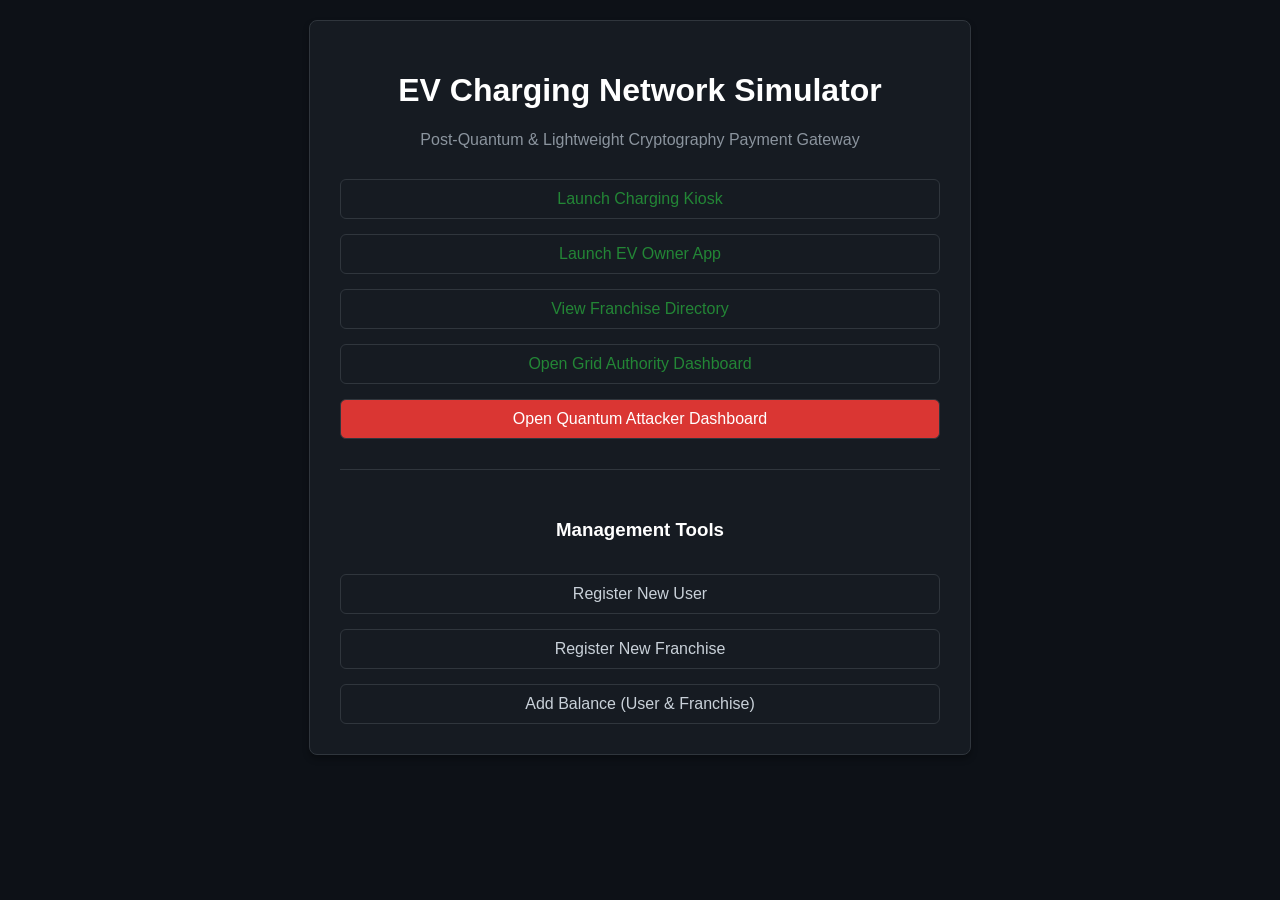
<file: frontend/index.html>
<!doctype html>
<html lang="en">
    <head>
        <meta charset="UTF-8" />
        <meta name="viewport" content="width=device-width, initial-scale=1.0" />
        <title>EV Charging Payment Gateway</title>
        <link rel="stylesheet" href="style.css" />
    </head>
    <body>
        <div class="container" style="text-align: center">
            <h1>EV Charging Network Simulator</h1>
            <p style="color: var(--text-secondary); margin-bottom: 30px">
                Post-Quantum & Lightweight Cryptography Payment Gateway
            </p>

            <nav style="display: flex; flex-direction: column; gap: 15px">
                <a href="kiosk/index.html">Launch Charging Kiosk</a>
                <a href="user_device/index.html">Launch EV Owner App</a>
                <a href="franchise/index.html">View Franchise Directory</a>
                <a href="grid_dashboard/index.html"
                    >Open Grid Authority Dashboard</a
                >
                <a
                    href="attacker_dashboard/index.html"
                    style="background-color: var(--danger-color); color: white"
                    >Open Quantum Attacker Dashboard</a
                >

                <hr
                    style="
                        border: 0;
                        border-top: 1px solid var(--border-color);
                        margin: 15px 0;
                    "
                />
                <h3>Management Tools</h3>
                <a
                    href="register_user/index.html"
                    style="
                        background-color: var(--surface-light);
                        color: var(--text-primary);
                    "
                    >Register New User</a
                >
                <a
                    href="register_franchise/index.html"
                    style="
                        background-color: var(--surface-light);
                        color: var(--text-primary);
                    "
                    >Register New Franchise</a
                >
                <a
                    href="add_balance/index.html"
                    style="
                        background-color: var(--surface-light);
                        color: var(--text-primary);
                    "
                    >Add Balance (User & Franchise)</a
                >
            </nav>
        </div>
    </body>
</html>
</file>
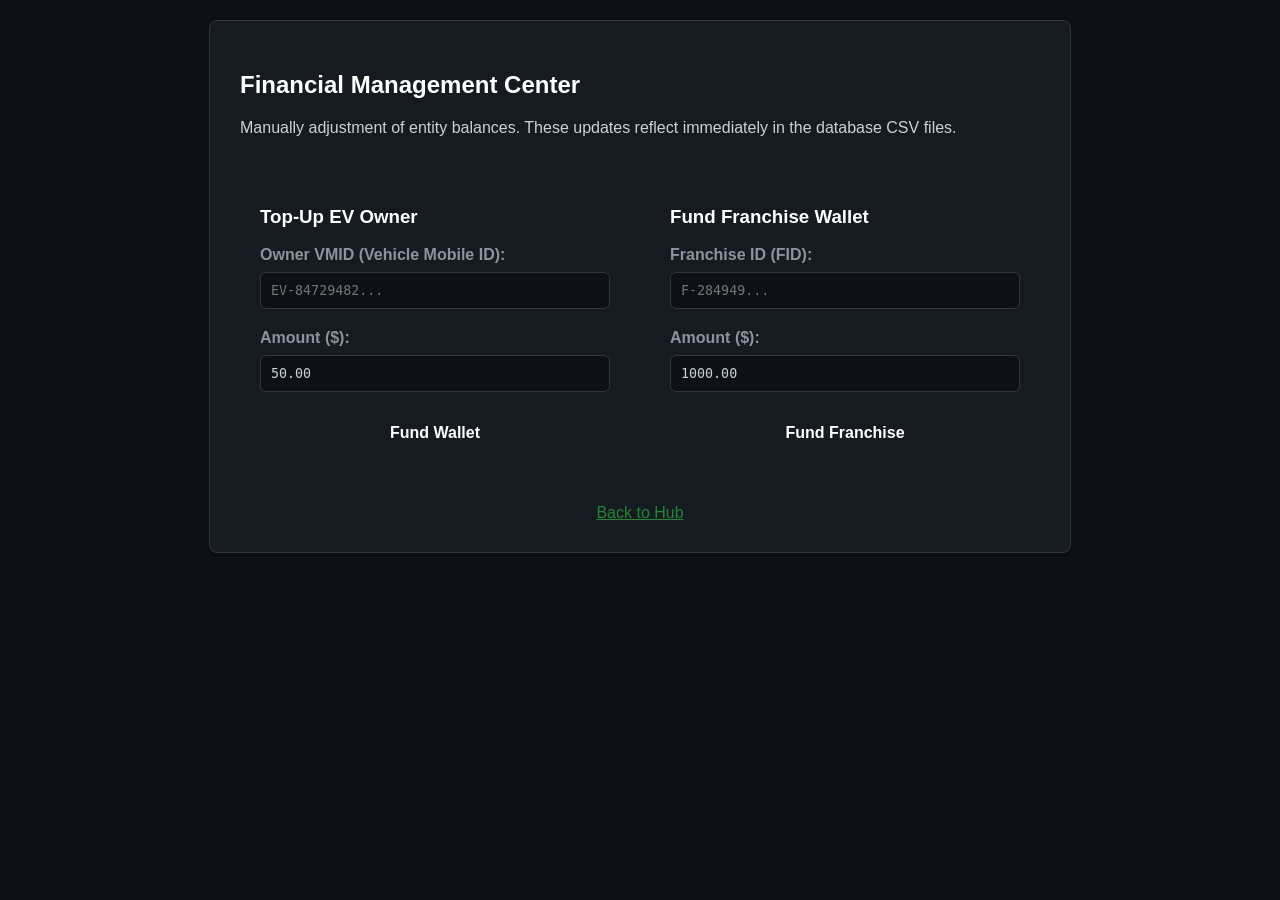
<file: frontend/add_balance/index.html>
<!DOCTYPE html>
<html lang="en">
<head>
    <meta charset="UTF-8">
    <meta name="viewport" content="width=device-width, initial-scale=1.0">
    <title>Manage Balances</title>
    <link rel="stylesheet" href="../style.css">
    <style>
        .grid-panel { margin-top: 30px; display: grid; grid-template-columns: 1fr 1fr; gap: 20px; }
        @media (max-width: 600px) { .grid-panel { grid-template-columns: 1fr; } }
    </style>
</head>
<body>
    <div class="container" style="max-width: 800px;">
        <h2>Financial Management Center</h2>
        <p>Manually adjustment of entity balances. These updates reflect immediately in the database CSV files.</p>
        
        <div class="grid-panel">
            <!-- Add EV Owner Balance -->
            <div style="background: var(--surface-light); padding: 20px; border-radius: 8px;">
                <h3>Top-Up EV Owner</h3>
                <form id="add-user-balance-form">
                    <div class="form-group">
                        <label for="vmid">Owner VMID (Vehicle Mobile ID):</label>
                        <input type="text" id="vmid" placeholder="EV-84729482..." required>
                    </div>
                    
                    <div class="form-group">
                        <label for="u-amount">Amount ($):</label>
                        <input type="number" id="u-amount" placeholder="50.00" value="50.00" required step="0.01">
                    </div>
                    
                    <button type="submit" style="background-color: var(--success-color);">Fund Wallet</button>
                    <div id="u-status" class="status-badge" style="display:none; margin-top: 10px;"></div>
                </form>
            </div>
            
            <!-- Add Franchise Balance -->
            <div style="background: var(--surface-light); padding: 20px; border-radius: 8px;">
                <h3>Fund Franchise Wallet</h3>
                <form id="add-franchise-balance-form">
                    <div class="form-group">
                        <label for="fid">Franchise ID (FID):</label>
                        <input type="text" id="fid" placeholder="F-284949..." required>
                    </div>
                    
                    <div class="form-group">
                        <label for="f-amount">Amount ($):</label>
                        <input type="number" id="f-amount" placeholder="1000.00" value="1000.00" required step="0.01">
                    </div>
                    
                    <button type="submit" style="background-color: var(--success-color);">Fund Franchise</button>
                    <div id="f-status" class="status-badge" style="display:none; margin-top: 10px;"></div>
                </form>
            </div>
        </div>

        <div style="margin-top: 30px; text-align: center;">
            <a href="../index.html" style="color: var(--accent-color);">Back to Hub</a>
        </div>
    </div>

    <script src="add_balance.js"></script>
</body>
</html>
</file>
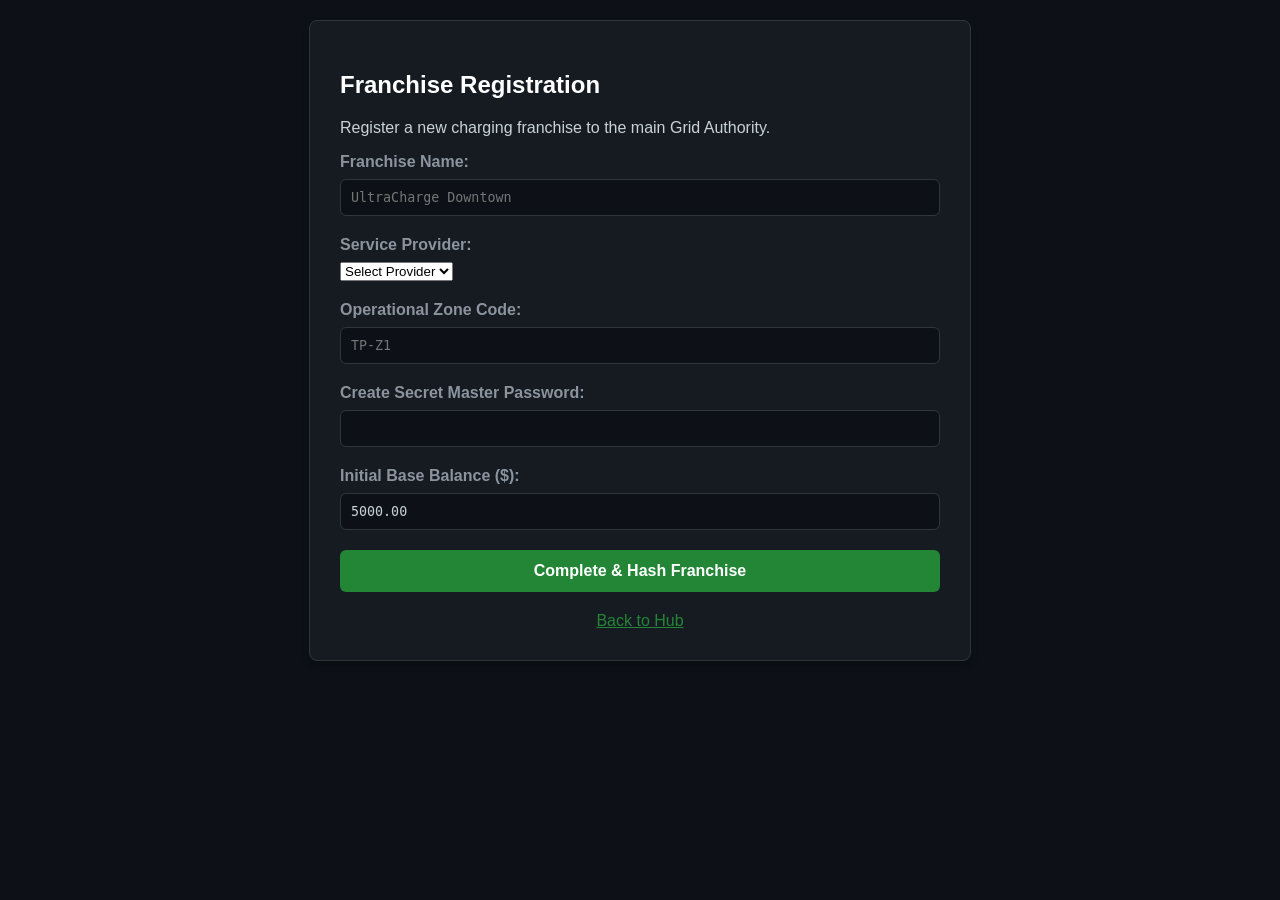
<file: frontend/register_franchise/index.html>
<!doctype html>
<html lang="en">
    <head>
        <meta charset="UTF-8" />
        <meta name="viewport" content="width=device-width, initial-scale=1.0" />
        <title>Register Franchise</title>
        <link rel="stylesheet" href="../style.css" />
    </head>
    <body>
        <div class="container">
            <h2>Franchise Registration</h2>
            <p>Register a new charging franchise to the main Grid Authority.</p>
            <form id="register-franchise-form">
                <div class="form-group">
                    <label for="name">Franchise Name:</label>
                    <input
                        type="text"
                        id="name"
                        placeholder="UltraCharge Downtown"
                        required
                    />
                </div>

                <div class="form-group">
                    <label for="provider">Service Provider:</label>
                    <select id="provider" required>
                        <option value="" disabled selected>
                            Select Provider
                        </option>
                        <option value="Tata Power">Tata Power</option>
                        <option value="Adani">Adani</option>
                        <option value="ChargePoint">ChargePoint</option>
                    </select>
                </div>

                <div class="form-group">
                    <label for="zone">Operational Zone Code:</label>
                    <input type="text" id="zone" placeholder="TP-Z1" required />
                </div>

                <div class="form-group">
                    <label for="password">Create Secret Master Password:</label>
                    <input type="password" id="password" required />
                </div>

                <div class="form-group">
                    <label for="balance">Initial Base Balance ($):</label>
                    <input
                        type="number"
                        id="balance"
                        placeholder="5000.00"
                        value="5000.00"
                        required
                        step="0.01"
                    />
                </div>

                <button type="submit">Complete & Hash Franchise</button>
            </form>
            <div id="status" class="status-badge" style="display: none"></div>

            <div
                id="result"
                style="
                    display: none;
                    background: var(--surface-light);
                    padding: 15px;
                    margin-top: 20px;
                    border-radius: 8px;
                "
            >
                <h4 style="margin-top: 0">Registration Successful!</h4>
                <p>Save these credentials. They form your Digital Identity.</p>
                <div>
                    <strong>FID (Franchise ID):</strong>
                    <span id="res-fid"></span>
                </div>
                <div>
                    <strong>ASCON Derived Secret:</strong>
                    <span style="font-family: monospace"
                        >Generated & Synchronized to Grid Master</span
                    >
                </div>
                <p style="color: var(--accent-light); font-size: 0.85em">
                    Data securely saved to CSVs & credentials text file.
                </p>
            </div>

            <div style="margin-top: 20px; text-align: center">
                <a href="../index.html" style="color: var(--accent-color)"
                    >Back to Hub</a
                >
            </div>
        </div>

        <script type="module" src="register_franchise.js"></script>
    </body>
</html>
</file>
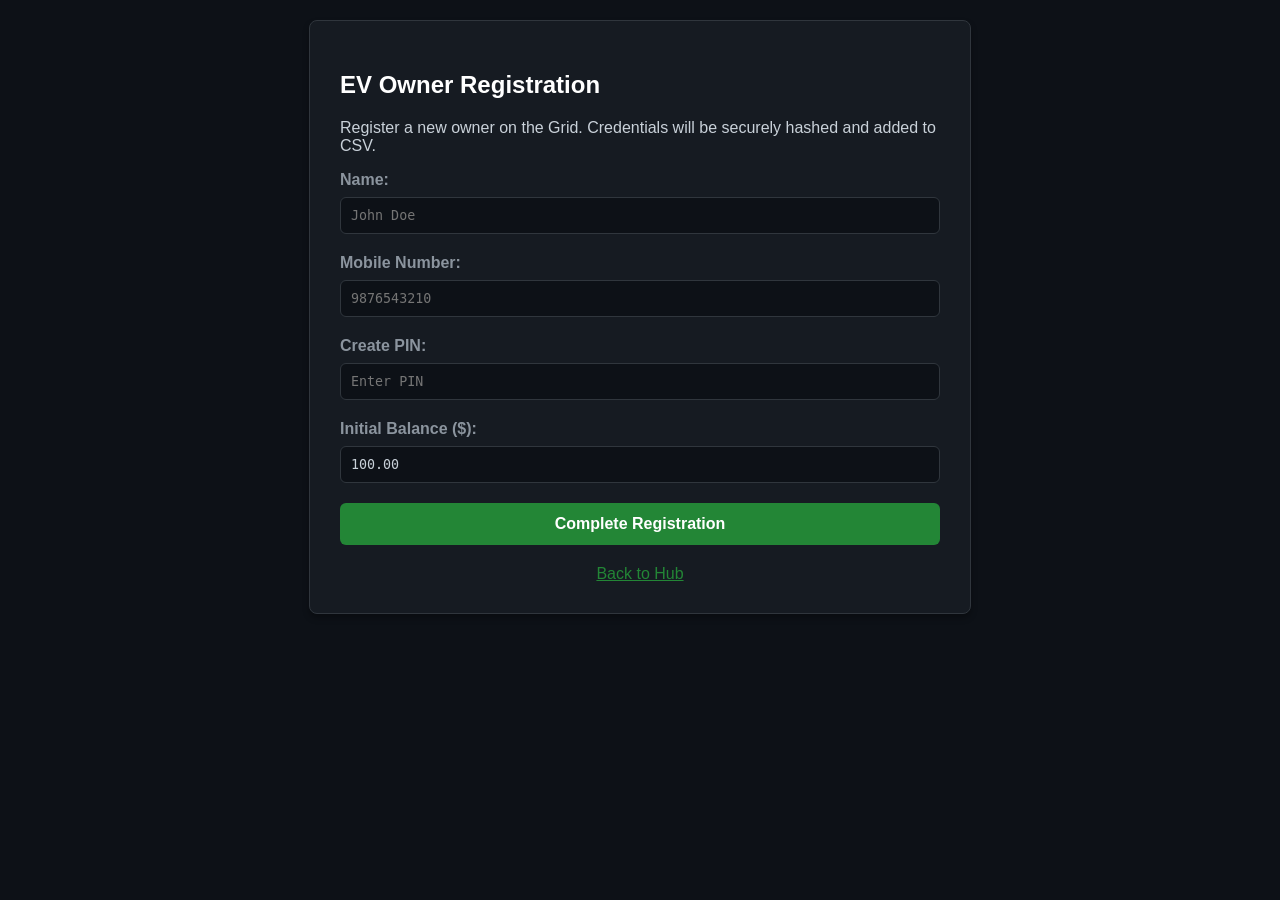
<file: frontend/register_user/index.html>
<!doctype html>
<html lang="en">
    <head>
        <meta charset="UTF-8" />
        <meta name="viewport" content="width=device-width, initial-scale=1.0" />
        <title>Register EV Owner</title>
        <link rel="stylesheet" href="../style.css" />
    </head>
    <body>
        <div class="container">
            <h2>EV Owner Registration</h2>
            <p>
                Register a new owner on the Grid. Credentials will be securely
                hashed and added to CSV.
            </p>
            <form id="register-user-form">
                <div class="form-group">
                    <label for="name">Name:</label>
                    <input
                        type="text"
                        id="name"
                        placeholder="John Doe"
                        required
                    />
                </div>

                <div class="form-group">
                    <label for="mobile">Mobile Number:</label>
                    <input
                        type="text"
                        id="mobile"
                        placeholder="9876543210"
                        required
                    />
                </div>

                <div class="form-group">
                    <label for="pin">Create PIN:</label>
                    <input
                        type="password"
                        id="pin"
                        placeholder="Enter PIN"
                        required
                    />
                </div>

                <div class="form-group">
                    <label for="balance">Initial Balance ($):</label>
                    <input
                        type="number"
                        id="balance"
                        placeholder="100.00"
                        value="100.00"
                        required
                        step="0.01"
                    />
                </div>

                <button type="submit">Complete Registration</button>
            </form>
            <div id="status" class="status-badge" style="display: none"></div>

            <div
                id="result"
                style="
                    display: none;
                    background: var(--surface-light);
                    padding: 15px;
                    margin-top: 20px;
                    border-radius: 8px;
                "
            >
                <h4 style="margin-top: 0">Registration Successful!</h4>
                <p>Save these credentials. They form your Digital Identity.</p>
                <div><strong>UID:</strong> <span id="res-uid"></span></div>
                <div>
                    <strong>VMID (Login ID):</strong>
                    <span id="res-vmid"></span>
                </div>
                <p style="color: var(--accent-light); font-size: 0.85em">
                    Data securely saved to CSVs & credentials text file.
                </p>
            </div>

            <div style="margin-top: 20px; text-align: center">
                <a href="../index.html" style="color: var(--accent-color)"
                    >Back to Hub</a
                >
            </div>
        </div>

        <script type="module" src="register_user.js"></script>
    </body>
</html>
</file>
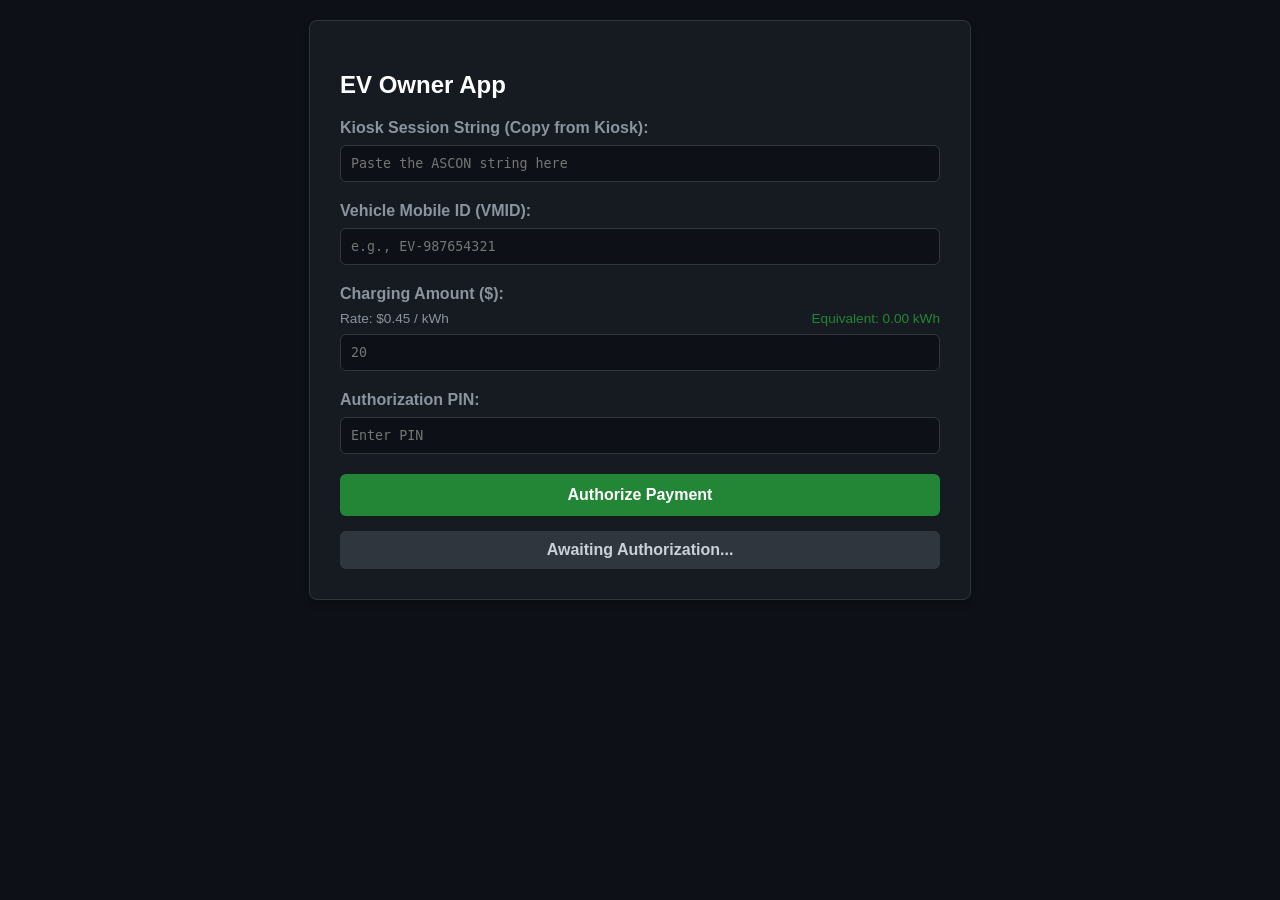
<file: frontend/user_device/index.html>
<!doctype html>
<html lang="en">
    <head>
        <meta charset="UTF-8" />
        <meta name="viewport" content="width=device-width, initial-scale=1.0" />
        <title>EV Owner App</title>
        <link rel="stylesheet" href="../style.css" />
    </head>
    <body>
        <div class="container">
            <h2>EV Owner App</h2>
            <form id="payment-form">
                <div class="form-group">
                    <label for="kiosk-string"
                        >Kiosk Session String (Copy from Kiosk):</label
                    >
                    <input
                        type="text"
                        id="kiosk-string"
                        placeholder="Paste the ASCON string here"
                        required
                    />
                </div>

                <div class="form-group">
                    <label for="vmid">Vehicle Mobile ID (VMID):</label>
                    <input
                        type="text"
                        id="vmid"
                        placeholder="e.g., EV-987654321"
                        required
                    />
                </div>

                <div class="form-group">
                    <label for="amount">Charging Amount ($):</label>
                    <div
                        style="
                            display: flex;
                            justify-content: space-between;
                            align-items: center;
                            margin-bottom: 8px;
                        "
                    >
                        <span
                            style="
                                font-size: 0.85em;
                                color: var(--text-secondary);
                            "
                            >Rate: $<span id="rate">0.15</span> / kWh</span
                        >
                        <span
                            style="
                                font-size: 0.85em;
                                color: var(--accent-color);
                            "
                            >Equivalent:
                            <span id="est-kwh">0.00</span> kWh</span
                        >
                    </div>
                    <input
                        type="number"
                        id="amount"
                        placeholder="20"
                        required
                        min="1"
                    />
                </div>

                <div class="form-group">
                    <label for="pin">Authorization PIN:</label>
                    <input
                        type="password"
                        id="pin"
                        placeholder="Enter PIN"
                        required
                    />
                </div>

                <button type="submit">Authorize Payment</button>
            </form>
            <div id="status" class="status-badge">
                Awaiting Authorization...
            </div>
        </div>

        <script type="module" src="user.js"></script>
    </body>
</html>
</file>
<file: frontend/style.css>
:root {
    --bg-color: #0d1117;
    --card-bg: #161b22;
    --text-primary: #c9d1d9;
    --text-secondary: #8b949e;
    --accent-color: #238636;
    --accent-hover: #2ea043;
    --danger-color: #da3633;
    --border-color: #30363d;
}

body {
    font-family: -apple-system, BlinkMacSystemFont, "Segoe UI", Roboto, Helvetica, Arial, sans-serif;
    background-color: var(--bg-color);
    color: var(--text-primary);
    margin: 0;
    padding: 20px;
    display: flex;
    flex-direction: column;
    align-items: center;
}

h1, h2, h3 {
    color: #ffffff;
}

.container {
    background-color: var(--card-bg);
    border: 1px solid var(--border-color);
    border-radius: 8px;
    padding: 30px;
    width: 100%;
    max-width: 600px;
    box-shadow: 0 4px 6px rgba(0,0,0,0.3);
    margin-bottom: 20px;
}

.form-group {
    margin-bottom: 20px;
}

label {
    display: block;
    margin-bottom: 8px;
    font-weight: bold;
    color: var(--text-secondary);
}

input[type="text"],
input[type="number"],
input[type="password"] {
    width: 100%;
    padding: 10px;
    border: 1px solid var(--border-color);
    border-radius: 6px;
    background-color: var(--bg-color);
    color: var(--text-primary);
    box-sizing: border-box;
    font-family: monospace;
}

input:focus {
    outline: none;
    border-color: var(--accent-color);
}

button {
    background-color: var(--accent-color);
    color: white;
    border: none;
    padding: 12px 20px;
    border-radius: 6px;
    cursor: pointer;
    font-size: 16px;
    font-weight: bold;
    width: 100%;
    transition: background-color 0.2s;
}

button:hover {
    background-color: var(--accent-hover);
}

.crypto-string {
    background-color: var(--bg-color);
    border: 1px dashed var(--accent-color);
    padding: 20px;
    font-family: monospace;
    font-size: 1.2rem;
    text-align: center;
    color: var(--accent-color);
    word-break: break-all;
    margin-bottom: 20px;
    border-radius: 6px;
}

nav ul {
    list-style: none;
    padding: 0;
    display: flex;
    gap: 15px;
    justify-content: center;
}

nav a {
    color: var(--accent-color);
    text-decoration: none;
    padding: 10px 15px;
    border: 1px solid var(--border-color);
    border-radius: 6px;
    background-color: var(--card-bg);
}

nav a:hover {
    background-color: var(--border-color);
}

.status-badge {
    padding: 10px;
    border-radius: 6px;
    text-align: center;
    font-weight: bold;
    margin-top: 15px;
    background-color: var(--border-color);
}

table {
    width: 100%;
    border-collapse: collapse;
    margin-top: 20px;
}

th, td {
    padding: 12px;
    text-align: left;
    border-bottom: 1px solid var(--border-color);
}

th {
    color: var(--text-secondary);
}
</file>
